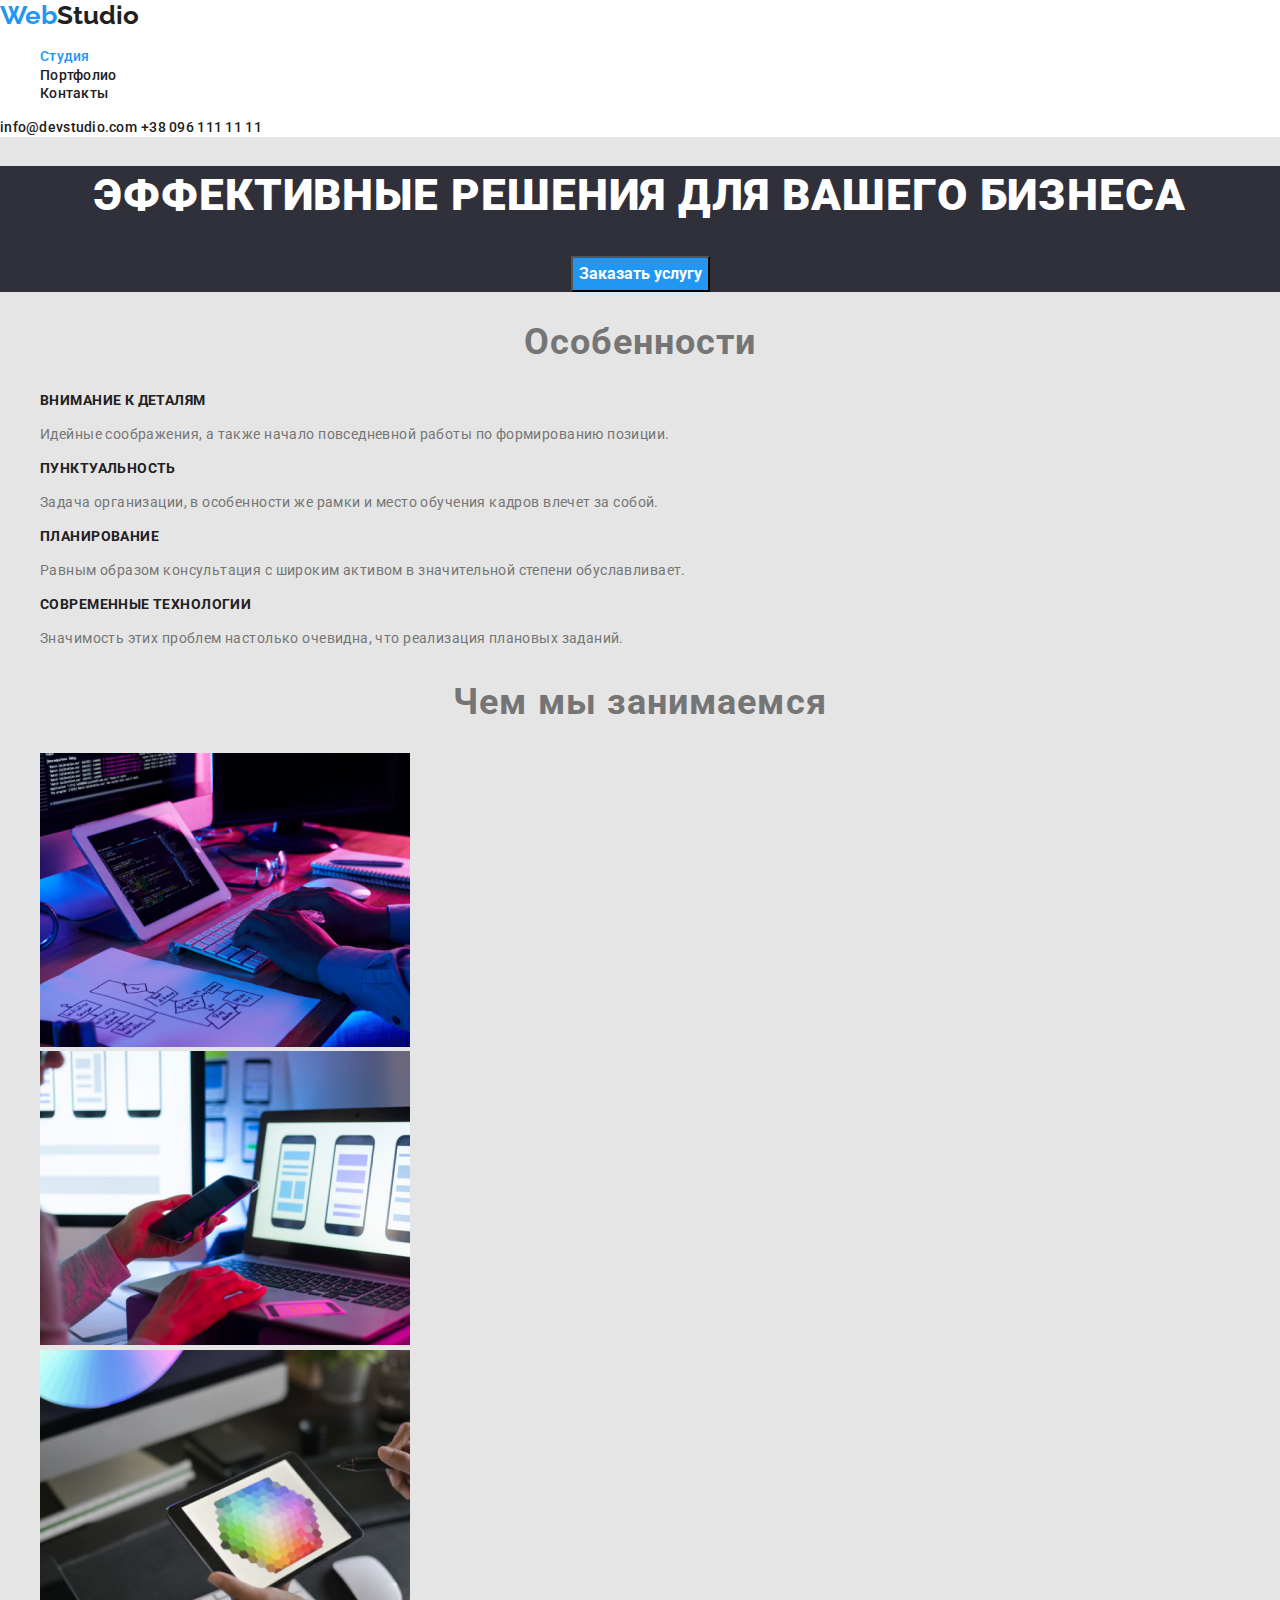
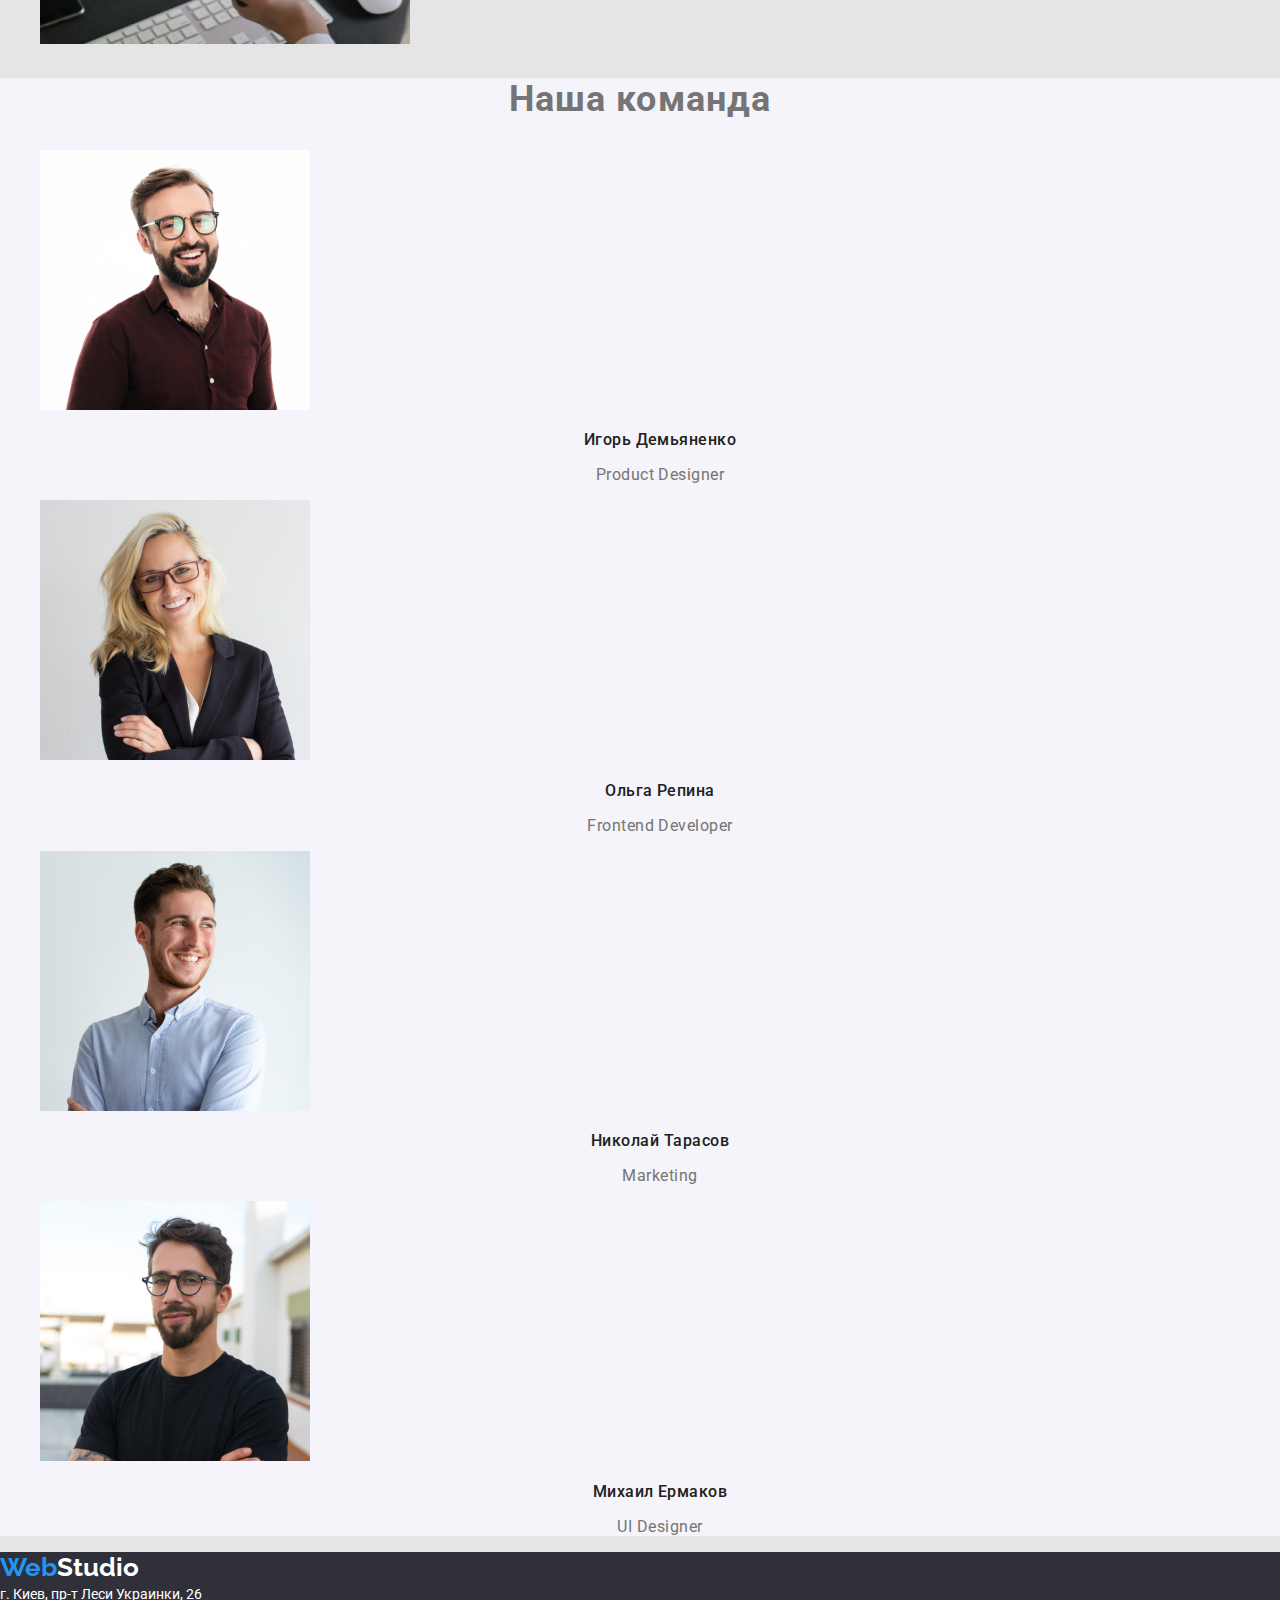
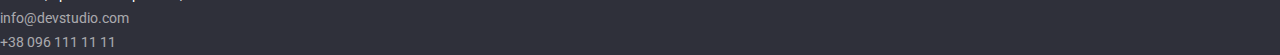
<file: index.html>
<!DOCTYPE html>
<html lang="ru">
<head>
    <link rel="stylesheet" href="https://cdnjs.cloudflare.com/ajax/libs/modern-normalize/1.0.0/modern-normalize.min.css">
    <meta charset="UTF-8">
    <title>Студия</title>
    <link rel="stylesheet" href="./css/styles.css"/>
<link rel="preconnect" href="https://fonts.gstatic.com">
<link href="https://fonts.googleapis.com/css2?family=Raleway:wght@700&family=Roboto:wght@400;500;700;900&display=swap"
    rel="stylesheet">
</head>
<body>
   <header class="navigation">
       <nav> 
            <a  href="./" class="logo"><span class="first-part">Web</span>Studio</a> 
            <ul>
                <li><a class="link current" href="./">Студия</a></li>
                <li><a class="link" href="./portfolio.html" >Портфолио</a></li>
                <li><a class="link" href="" >Контакты</a></li>
            </ul>
       </nav>
        <a class="link contact" href="mailto:info@devstudio.com">info@devstudio.com</a>
        <a class="link contact" href="tel:+380961111111">+38 096 111 11 11</a>
   </header> 
   <main>
        <section class="hero"> 
    <h1 class="hero-title">Эффективные решения для вашего бизнеса</h1>
    <button class="hero-button">Заказать услугу</button>
        </section>
        <section>
    <h2>Особенности</h2>
    <ul class="features">
        <li>
            <h3 class="title">Внимание к деталям</h3>
            <p class="text">Идейные соображения, а также начало повседневной работы по формированию позиции.</p>
        </li>
        <li>
            <h3 class="title">Пунктуальность</h3>
            <p class="text">Задача организации, в особенности же рамки и место обучения кадров влечет за собой.</p>
        </li>
        <li>
            <h3 class="title">Планирование</h3>
            <p class="text">Равным образом консультация с широким активом в значительной степени обуславливает.</p>
        </li>
        <li>
            <h3 class="title">Современные технологии</h3>
            <p class="text">Значимость этих проблем настолько очевидна, что реализация плановых заданий.</p>
        </li>
    </ul>
        </section>
        <section>
    <h2>Чем мы занимаемся</h2>
    <ul>
        <li><img src="./images/img1.png" alt=" Фото экрана розроботки кода" width="370"></li>
        <li><img src="./images/img2.png" alt="Фото экрана разработки мобильной версии сайта" width="370"></li>
        <li><img src="./images/img3.png" alt="Фото экрана с палитрой цветов" width="370"></li>
    </ul>
        </section>
        <section class="team-section">
    <h2>Наша команда</h2>
    <ul>
        <li>
            <img src="./images/img_our_team_1.png" alt="Фото мужчины-дизайнера" width="270">
            <h3 class="name">Игорь Демьяненко</h3>
            <p class="position" lang=en>Product Designer</p>
        </li>
        <li>
            <img src="./images/img_our_team_2.png" alt="Фото женщины-разработчика" width="270">
            <h3 class="name">Ольга Репина</h3>
            <p class="position" lang=en>Frontend Developer</p>
        </li>
        <li>
            <img src="./images/img_our_team_3.png" alt="Фото мужчины-маркетолога" width="270">
            <h3 class="name">Николай Тарасов</h3>
            <p class="position" lang=en>Marketing</p>
        </li>
        <li>
            <img src="./images/img_our_team_4.png" alt="Фото мужчины интерфейс-дизайнера " width="270">
            <h3 class="name">Михаил Ермаков</h3>
            <p class="position" lang=en>UI Designer</p>
        </li>
    </ul>
        </section>
   </main>
   <footer>
        <a class="logo" href="./"><span class="first-part">Web</span><span class="second-part">Studio</span></a>
        <address class="address">г. Киев, пр-т Леси Украинки, 26<br>
        <a class="link contact" href="mailto:info@devstudio.com">info@devstudio.com</a><br>
        <a class="link contact" href="tel:+380961111111">+38 096 111 11 11</a>
    </address>
   </footer>
    
</body>
</html>
</file>
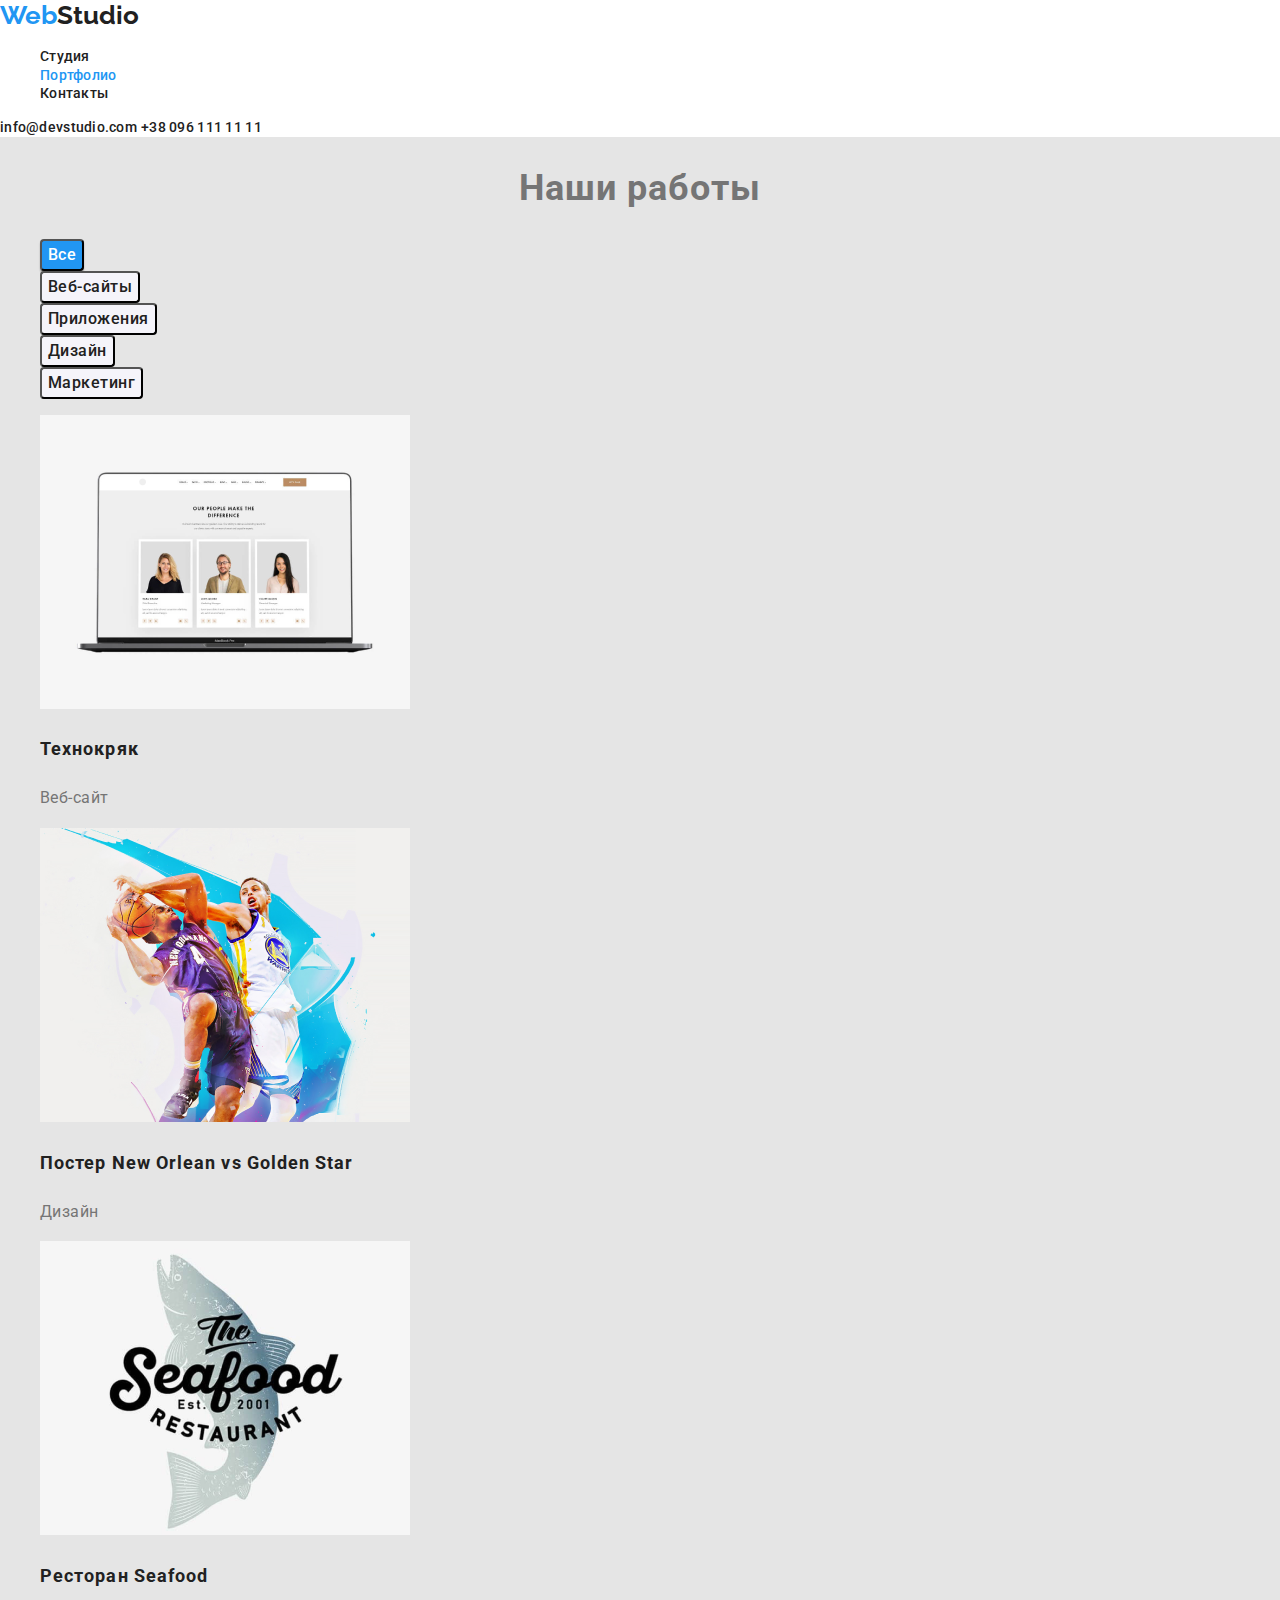
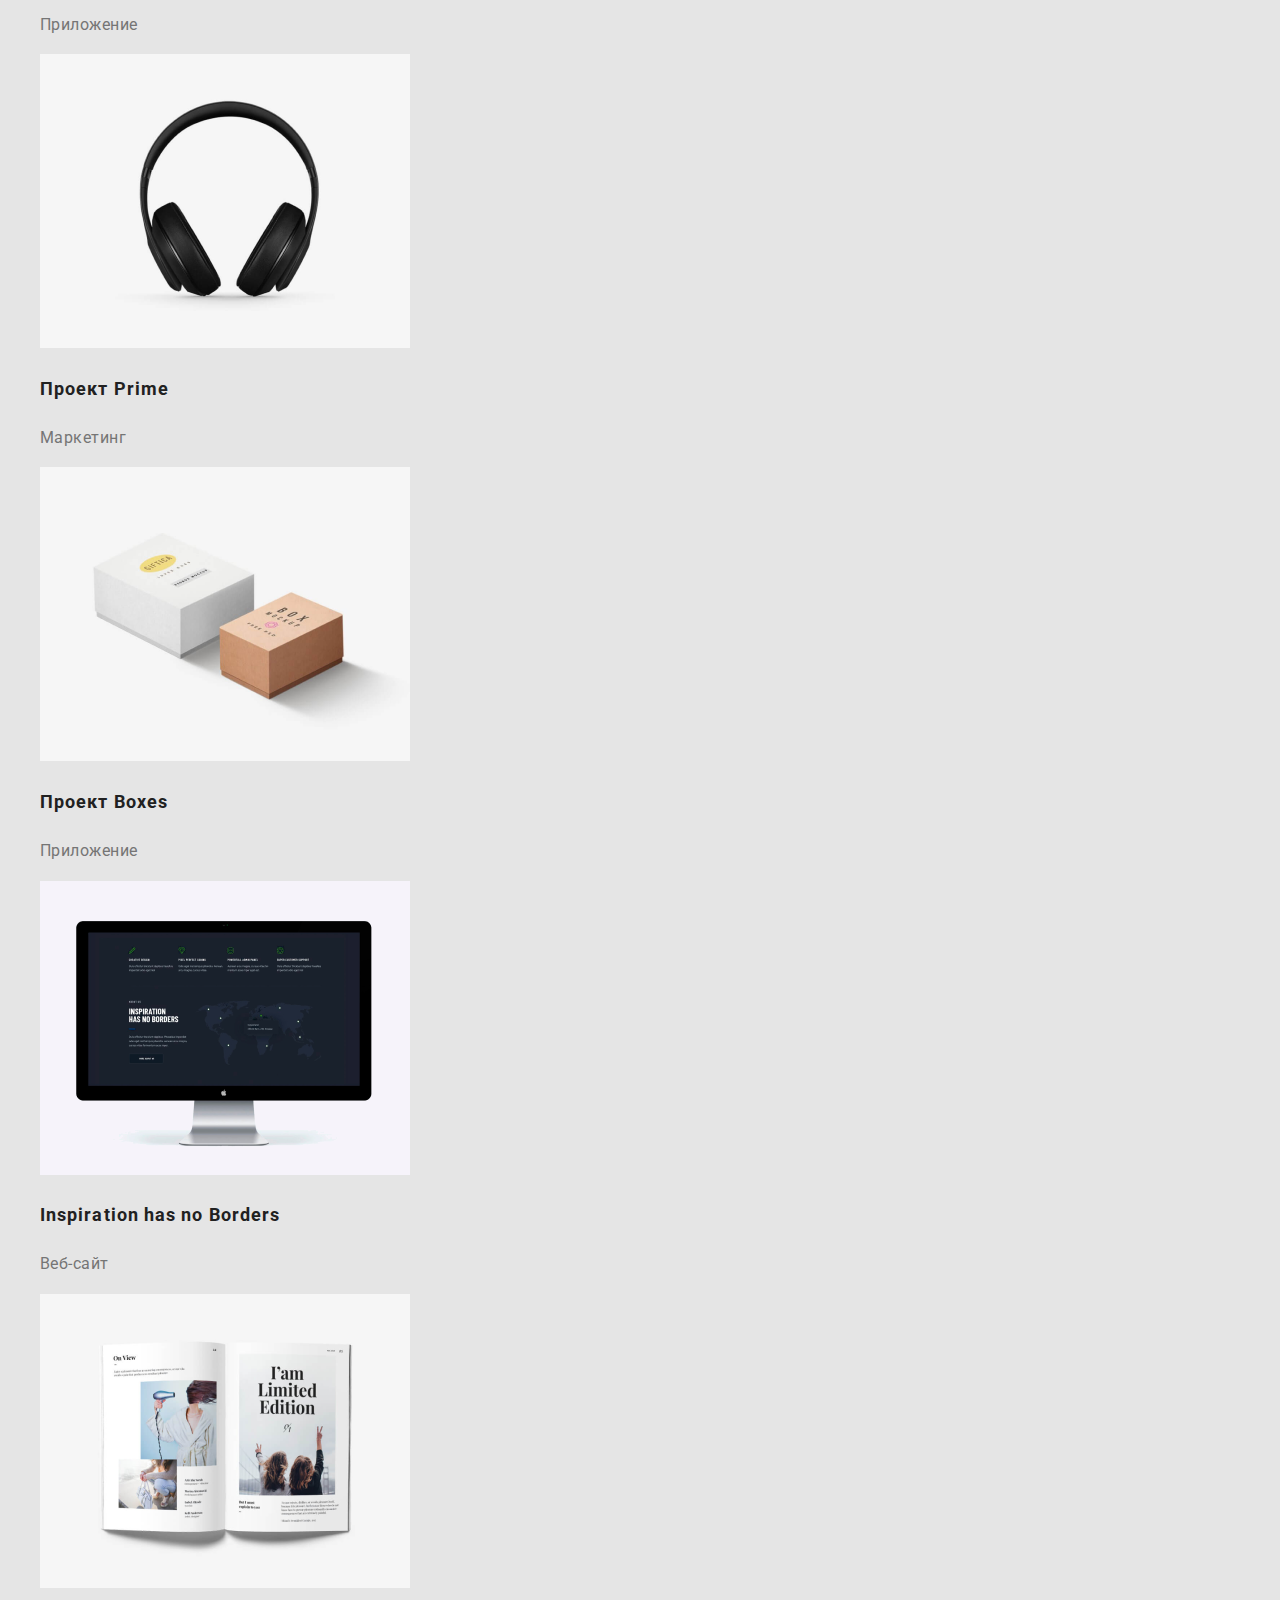
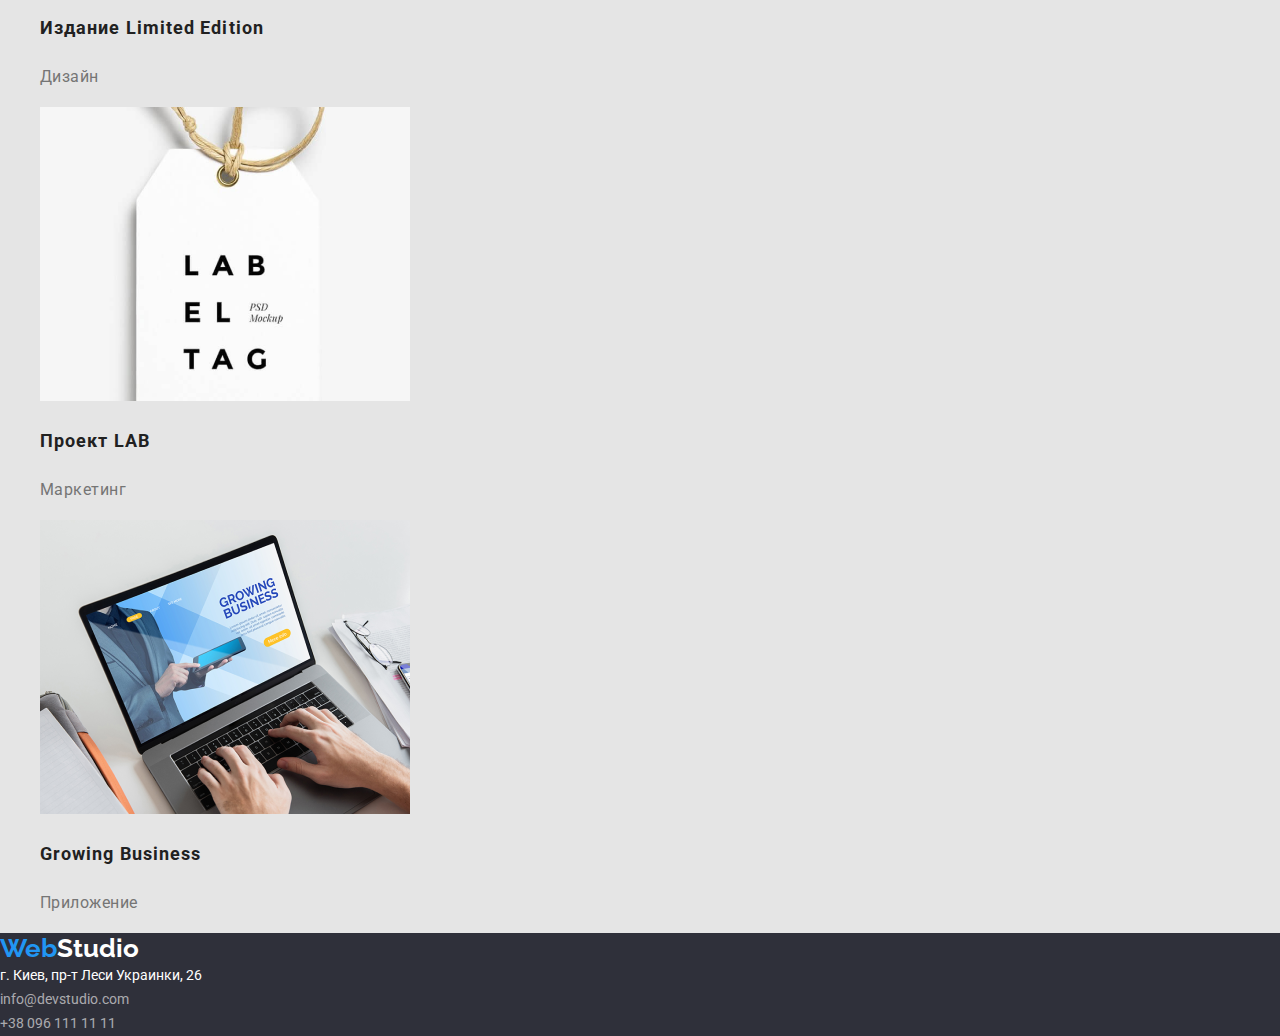
<file: portfolio.html>
<!DOCTYPE html>
<html lang="ru">
<head>
    <link rel="stylesheet" href="https://cdnjs.cloudflare.com/ajax/libs/modern-normalize/1.0.0/modern-normalize.min.css">
    <meta charset="UTF-8">
    <title>Портфолио</title>
    <link rel="stylesheet" href="./css/styles.css">
    <link rel="preconnect" href="https://fonts.gstatic.com">
    <link href="https://fonts.googleapis.com/css2?family=Raleway:wght@700&family=Roboto:wght@400;500;700;900&display=swap"
        rel="stylesheet">
</head>
<body>
    <header class="navigation">
        <nav>
            <a href="./" class="logo"><span class="first-part">Web</span>Studio</a>
            <ul>
                <li><a class="link" href="./">Студия</a></li>
                <li><a class="link current" href="./portfolio.html">Портфолио</a></li>
                <li><a class="link" href="">Контакты</a></li>
            </ul>
        </nav>
        <a class="link" href="mailto:info@devstudio.com">info@devstudio.com</a>
        <a class="link phone" href="tel:+380961111111">+38 096 111 11 11</a>
    </header>
    <main>
       <section>
           <h2>Наши работы</h2>
            <ul>
                <li><button  class="portfolio-filter current" type="button">Все</button></li>
                <li><button  class="portfolio-filter" type="button">Веб-сайты</button></li>
                <li><button  class="portfolio-filter" type="button">Приложения</button></li>
                <li><button  class="portfolio-filter" type="button">Дизайн</button></li>
                <li><button  class="portfolio-filter" type="button">Маркетинг</button></li>
                </ul> 
            <ul class="portfolio-list">
               <li>
                    <a href=""> 
                       <img src="./images/img_portfolio_1.png" alt="Открытый ноутбук">
                       <h3>Технокряк</h3>
                       <p>Веб-сайт</p>
                    </a>
               </li>
               <li>
                    <a href="">
                        <img src="./images/img_portfolio_2.png" alt="Два баскетболиста во время игры">
                        <h3>Постер <span lang="en">New Orlean vs Golden Star</span></h3>
                        <p>Дизайн</p>
                    </a>
                   
               </li>
               <li>
                    <a href="">
                       <img src="./images/img_portfolio_3.png" alt="Логотип ресторана">
                       <h3>Ресторан <span lang="en">Seafood</span></h3>
                       <p>Приложение</p>
                    </a>
               </li>
               <li>
                   <a href="">
                       <img src="./images/img_portfolio_4.png" alt="Наушники">
                       <h3>Проект <span lang="en">Prime</span></h3>
                       <p>Маркетинг</p>
                    </a>
               </li>
               <li>
                    <a href="">
                       <img src="./images/img_portfolio_5.png" alt="Две коробки">
                       <h3>Проект <span lang="en">Boxes</span></h3>
                       <p>Приложение</p>
                    </a>
               </li>
               <li>
                    <a href="">
                       <img src="./images/img_portfolio_6.png" alt="Монитор с открытой страницей веб сайта">
                       <h3 lang="en">Inspiration has no Borders</h3>
                       <p>Веб-сайт</p>
                    </a>
               </li>
               <li>
                    <a href="">
                       <img src="./images/img_portfolio_7.png" alt="Открытый журнал">
                       <h3>Издание <span lang="en">Limited Edition</span> </h3>
                       <p>Дизайн</p>
                    </a>
               </li>
               <li>
                   <a href="">
                       <img src="./images/img_portfolio_8.png" alt="Этикетка на подвеске">
                       <h3>Проект LAB</h3>
                       <p>Маркетинг</p>
                    </a>
                </li>
               <li>
                   <a href="">
                       <img src="./images/img_portfolio_9.png" alt="Человек работает на ноутбуке">
                       <h3 lang="en">Growing Business</h3>
                       <p>Приложение</p>
                   </a>
                </li>
            </ul>
        </section>
    </main>
    <footer>
        <a class="logo" href="./"><span class="first-part">Web</span><span class="second-part">Studio</span></a>
        <address class="address">г. Киев, пр-т Леси Украинки, 26<br>
            <a class="link contact" href="mailto:info@devstudio.com">info@devstudio.com</a><br>
            <a class="link contact" href="tel:+380961111111">+38 096 111 11 11</a>
        </address>
    </footer>
</body>
</html>
</file>
<file: css/styles.css>
:root {
  --primary-text-color: #757575;
  --title-text-color: #212121;
  --primary-white-color: #ffffff;
  --accent-color: #2196f3;
}
body {
  background-color: #e5e5e5;
  color: var(--primary-text-color);
  font-family: Roboto, sans-serif;
}
li {
  list-style: none;
}
h2{
color: var(--title-text-color)
font-weight: 700;
font-size: 36px;
line-height: 1.17;
text-align: center;
letter-spacing: 0.03em;
}
/* Шапка сайту */ header {
  background-color: var(--primary-white-color);
}
.logo {
 color: var(--title-text-color);
  font-family: Raleway;
  font-style: normal;
  font-weight: bold;
  font-size: 26px;
  line-height: 1.2;
  text-decoration: none;
}
.first-part{
color: var(--accent-color);
}
.second-part{
color: var(--primary-white-color);
}
.navigation .link {
  color: var(--title-text-color);
  font-weight: 500;
  font-size: 14px;
  line-height: 1.14;
  letter-spacing: 0.02em;
  text-decoration: none;
}
.navigation .link:hover,
.navigation .link:focus,
.navigation .link.current {
  color: var(--accent-color);
}

.contact {
  color: var(--primary-text-color);
  text-decoration: none;
}
/* Герой */
.hero {
background-color: #2f303a;
text-align: center;
letter-spacing: 0.06em
}
.hero-title {
  color: var(--primary-white-color);
  font-weight: 900;
  font-size: 44px;
  line-height: 1.36;
  text-transform: uppercase;
}
.hero-button{
background-color: #2196F3;
color:var(--primary-white-color);
font-weight: 700;
font-size: 16px;
line-height: 1.88;
}
/* Особливості */
.features .title{
color: var(--title-text-color);
font-weight: 700;
font-size: 14px;
line-height: 1.14;
letter-spacing: 0.03em;
text-transform: uppercase;
}
.features .text{
color: var(--primary-text-color);
font-size: 14px;
line-height: 1.71;
letter-spacing: 0.03em;
}
/* Наша команда */
.team-section{
background-color:#F5F4FA;
}
.team-section .name{
color: var(--title-text-color);
font-weight: 500;
font-size: 16px;
line-height: 1.19;
text-align: center;
letter-spacing: 0.03em;
}
.team-section .position{
font-size: 16px;
line-height: 1.19;
text-align: center;
letter-spacing: 0.03em;
}
/* Підвал */
footer{
background-color:#2F303A ;
}
.address {
color: var(--primary-white-color);
text-decoration: none;
font-style: normal;
font-size: 14px;
line-height: 1.71;
}
.address .contact{
    color: rgba(255, 255, 255, 0.6);
}
/* Портфоліо */
.portfolio-filter {
color: var(--title-text-color);
background-color: #F5F4FA;
font-weight: 500;
font-size: 16px;
line-height:1.63;
text-align: center;
letter-spacing: 0.03em;
border-radius: 4px;
}
.portfolio-filter:hover,
.portfolio-filter:focus,
.portfolio-filter.current{
color: var(--primary-white-color);
background-color: #2196F3;
box-shadow: 0px 3px 1px rgba(0, 0, 0, 0.1), 0px 1px 2px rgba(0, 0, 0, 0.08), 0px 2px 2px rgba(0, 0, 0, 0.12);
border-radius: 4px;
}

.portfolio-list h3{
color: var(--title-text-color);
font-weight:700;
font-size: 18px;
line-height: 2.00;
letter-spacing: 0.06em;
}
.portfolio-list a{
  text-decoration: none;
}
.portfolio-list p{
color:var(--primary-text-color);
font-size: 16px;
line-height: 1.67;
letter-spacing: 0.03em;
}
</file>
